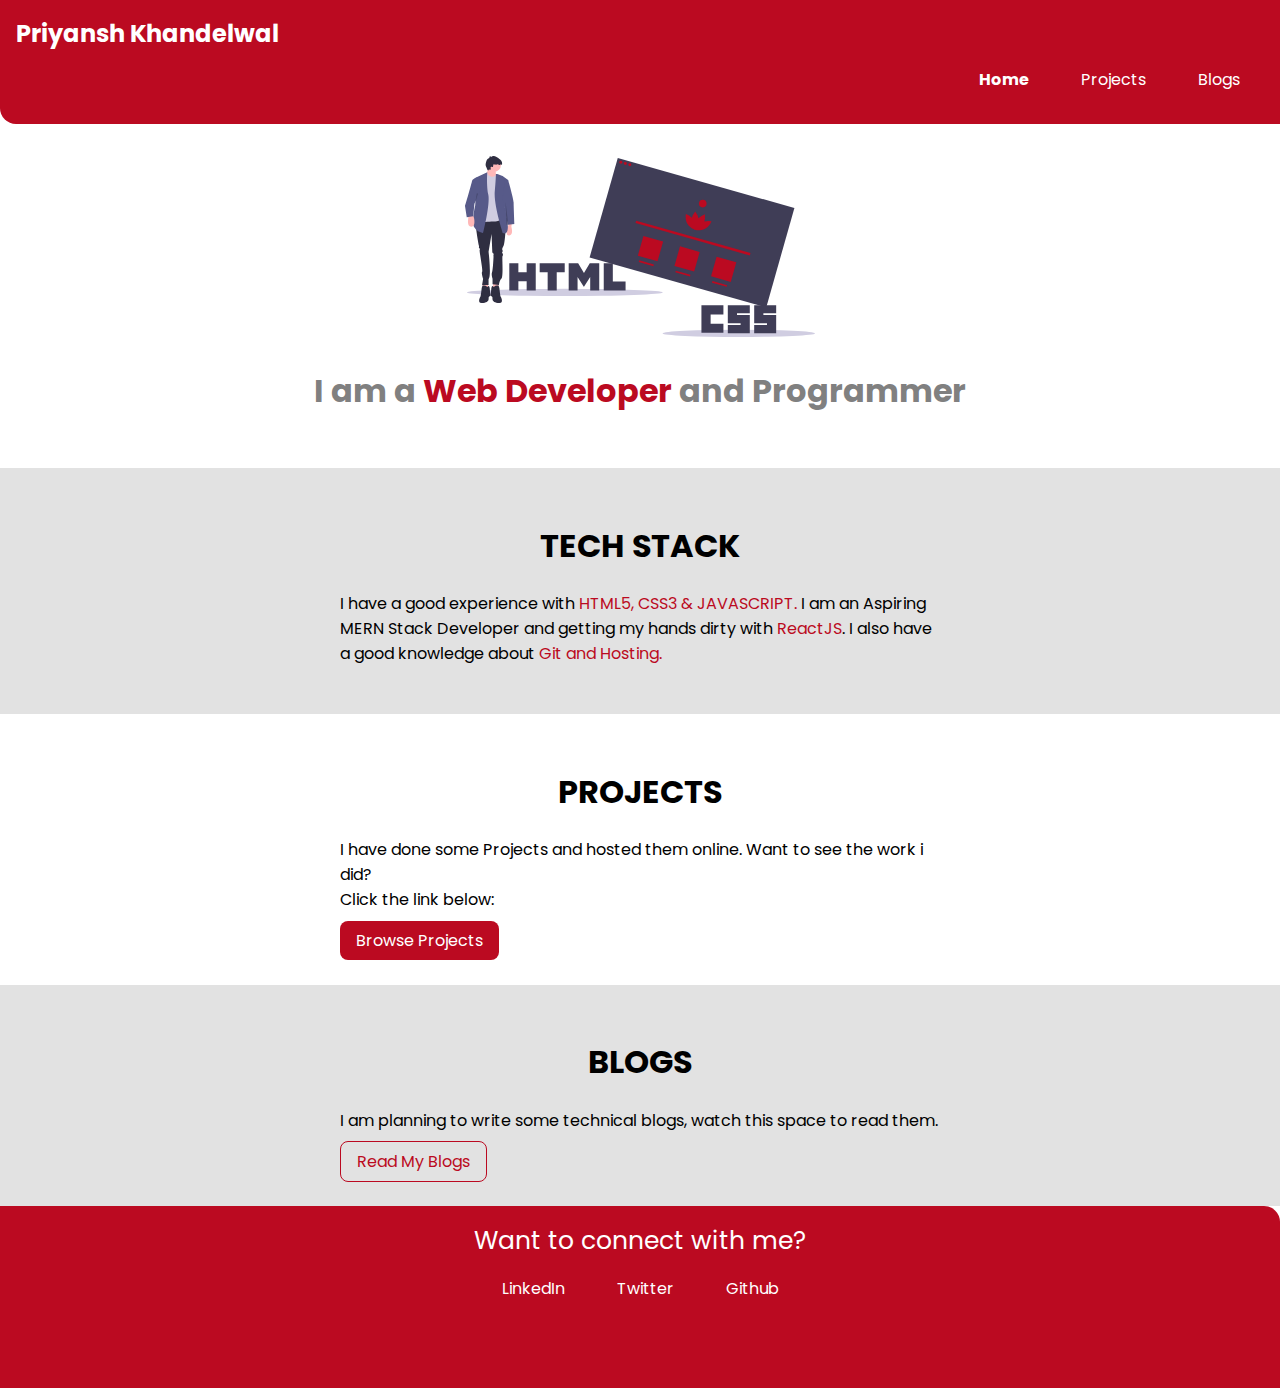
<file: index.html>
<!DOCTYPE html>
<html lang="en">
<head>
    <meta charset="UTF-8">
    <meta http-equiv="X-UA-Compatible" content="IE=edge">
    <meta name="viewport" content="width=device-width, initial-scale=1.0">
    <title>Portfolio | Priyansh Khandelwal</title>
    <link rel="stylesheet" href="styles.css">
</head>
<body>
    <nav class="navbar container">
        <div class="navbar-brand">Priyansh Khandelwal</div>
        <ul class="list-non-bullet nav-pills">
            <li class="list-item-inline"><a class="current link" href="index.html">Home</a></li>
            <li class="list-item-inline"><a class="link" href="projects.html">Projects</a></li>
            <li class="list-item-inline"><a class="link" href="blogs.html">Blogs</a></li>
        </ul>
    </nav>

    <header class="hero">
        <img src="images/red-hero.svg" class="hero-image" alt="heroimg">
        <h1 class="hero-heading">I am a <span style="color: #BB0A21;">Web Developer</span> and Programmer</h1>
    </header>

    <section class="section section-off-white">
        <div class="container container-center">
            <h1>TECH STACK</h1>
            <p>I have a good experience with <span style="color: #BB0A21;">HTML5, CSS3 & JAVASCRIPT. </span>I am an Aspiring MERN Stack Developer and getting my hands dirty with <span style="color: #BB0A21;">ReactJS</span>. I also have a good knowledge about <span>Git and Hosting.</span> </p>
        </div> 
    </section>

    <section class="section">
        <div class="container container-center">
            <h1>PROJECTS</h1>
        <p>I have done some Projects and hosted them online. Want to see the work i did? <br> Click the link below: </p>
        <a href="projects.html"  target="_blank" class=" link primary-link">Browse Projects</a>
        </div>
    </section>

    <section class="section section-off-white">
        <div class="container container-center">
            <h1>BLOGS</h1>
            <p>I am planning to write some technical blogs, watch this space to read them.</p>
            <a href="blogs.html"  target="_blank" class=" link secondary-link">Read My Blogs</a>
        </div> 
    </section>

    <footer class="footer">
        <div class="footer-header">Want to connect with me?</div>
        <ul class="social-links list-non-bullet">
            <li class="list-item-inline"><a class="link"   target="_blank" href="https://www.linkedin.com/in/priyansh-khandelwal-34867b188/">LinkedIn</a></li>
            <li class="list-item-inline"><a class="link"   target="_blank" href="https://twitter.com/priyanshk20">Twitter</a></li>
            <li class="list-item-inline"><a class="link"   target="_blank" href="https://github.com/priyanshk20">Github</a></li>
        </ul>
    </footer>

</body>
</html>
</file>
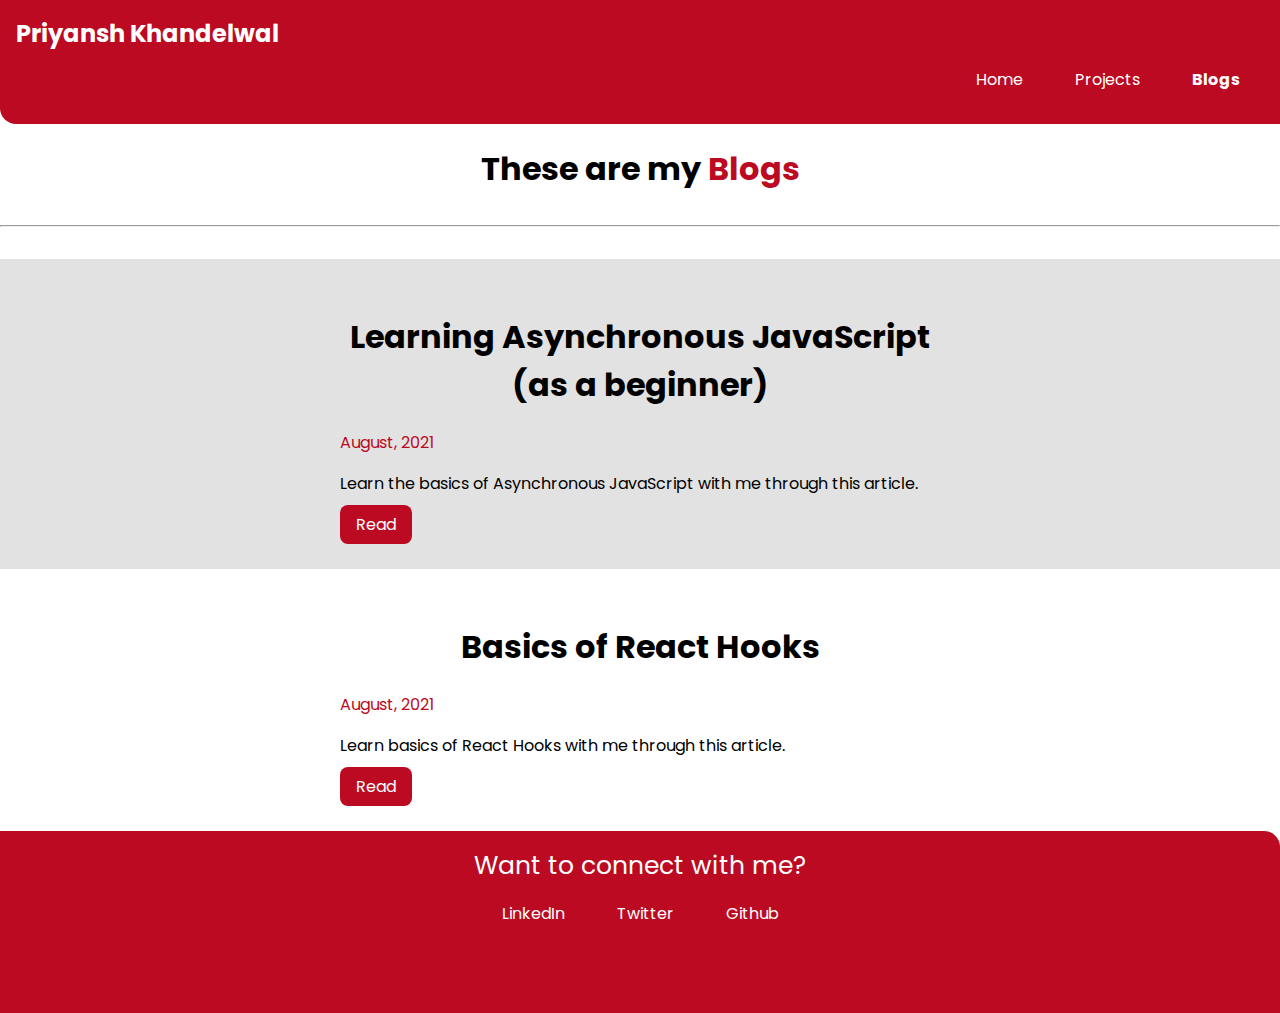
<file: blogs.html>
<!DOCTYPE html>
<html lang="en">
<head>
    <meta charset="UTF-8">
    <meta http-equiv="X-UA-Compatible" content="IE=edge">
    <meta name="viewport" content="width=device-width, initial-scale=1.0">
    <title>Portfolio | Priyansh Khandelwal</title>
    <link rel="stylesheet" href="styles.css">
</head>
<body>
    <nav class="navbar container">
        <div class="navbar-brand">Priyansh Khandelwal</div>
        <ul class="list-non-bullet nav-pills">
            <li class="list-item-inline"><a class="link" href="index.html">Home</a></li>
            <li class="list-item-inline"><a class="link" href="projects.html">Projects</a></li>
            <li class="list-item-inline"><a class="current link" href="blogs.html">Blogs</a></li>
        </ul>
    </nav>
    <h1 style="text-align: center;" >These are my <span>Blogs</span></h1>
    <hr>

    <section class="section section-off-white">
        <div class="container container-center">
            <h1>Learning Asynchronous JavaScript (as a beginner)</h1>
            <span>August, 2021</span>
            <p>Learn the basics of Asynchronous JavaScript with me through this article.</p>
            <a href="https://priyanshk20.hashnode.dev/learning-asynchronous-javascript-as-a-beginner"  target="_blank" class=" link primary-link">Read</a>
        </div> 
    </section>

    <section class="section">
        <div class="container container-center">
            <h1>Basics of React Hooks</h1>
            <span>August, 2021</span>
        <p>Learn basics of React Hooks with me through this article.</p>
        <a href="https://priyanshk20.hashnode.dev/basics-of-react-hooks"  target="_blank" class=" link primary-link">Read</a>
        </div>
    </section>


    <footer class="footer">
        <div class="footer-header">Want to connect with me?</div>
        <ul class="social-links list-non-bullet">
            <li class="list-item-inline"><a class="link" target="_blank" href="https://www.linkedin.com/in/priyansh-khandelwal-34867b188/">LinkedIn</a></li>
            <li class="list-item-inline"><a class="link"  target="_blank" href="https://twitter.com/priyanshk20">Twitter</a></li>
            <li class="list-item-inline"><a class="link"  target="_blank" href="https://github.com/priyanshk20">Github</a></li>
        </ul>
    </footer>


</body>
</html>
</file>
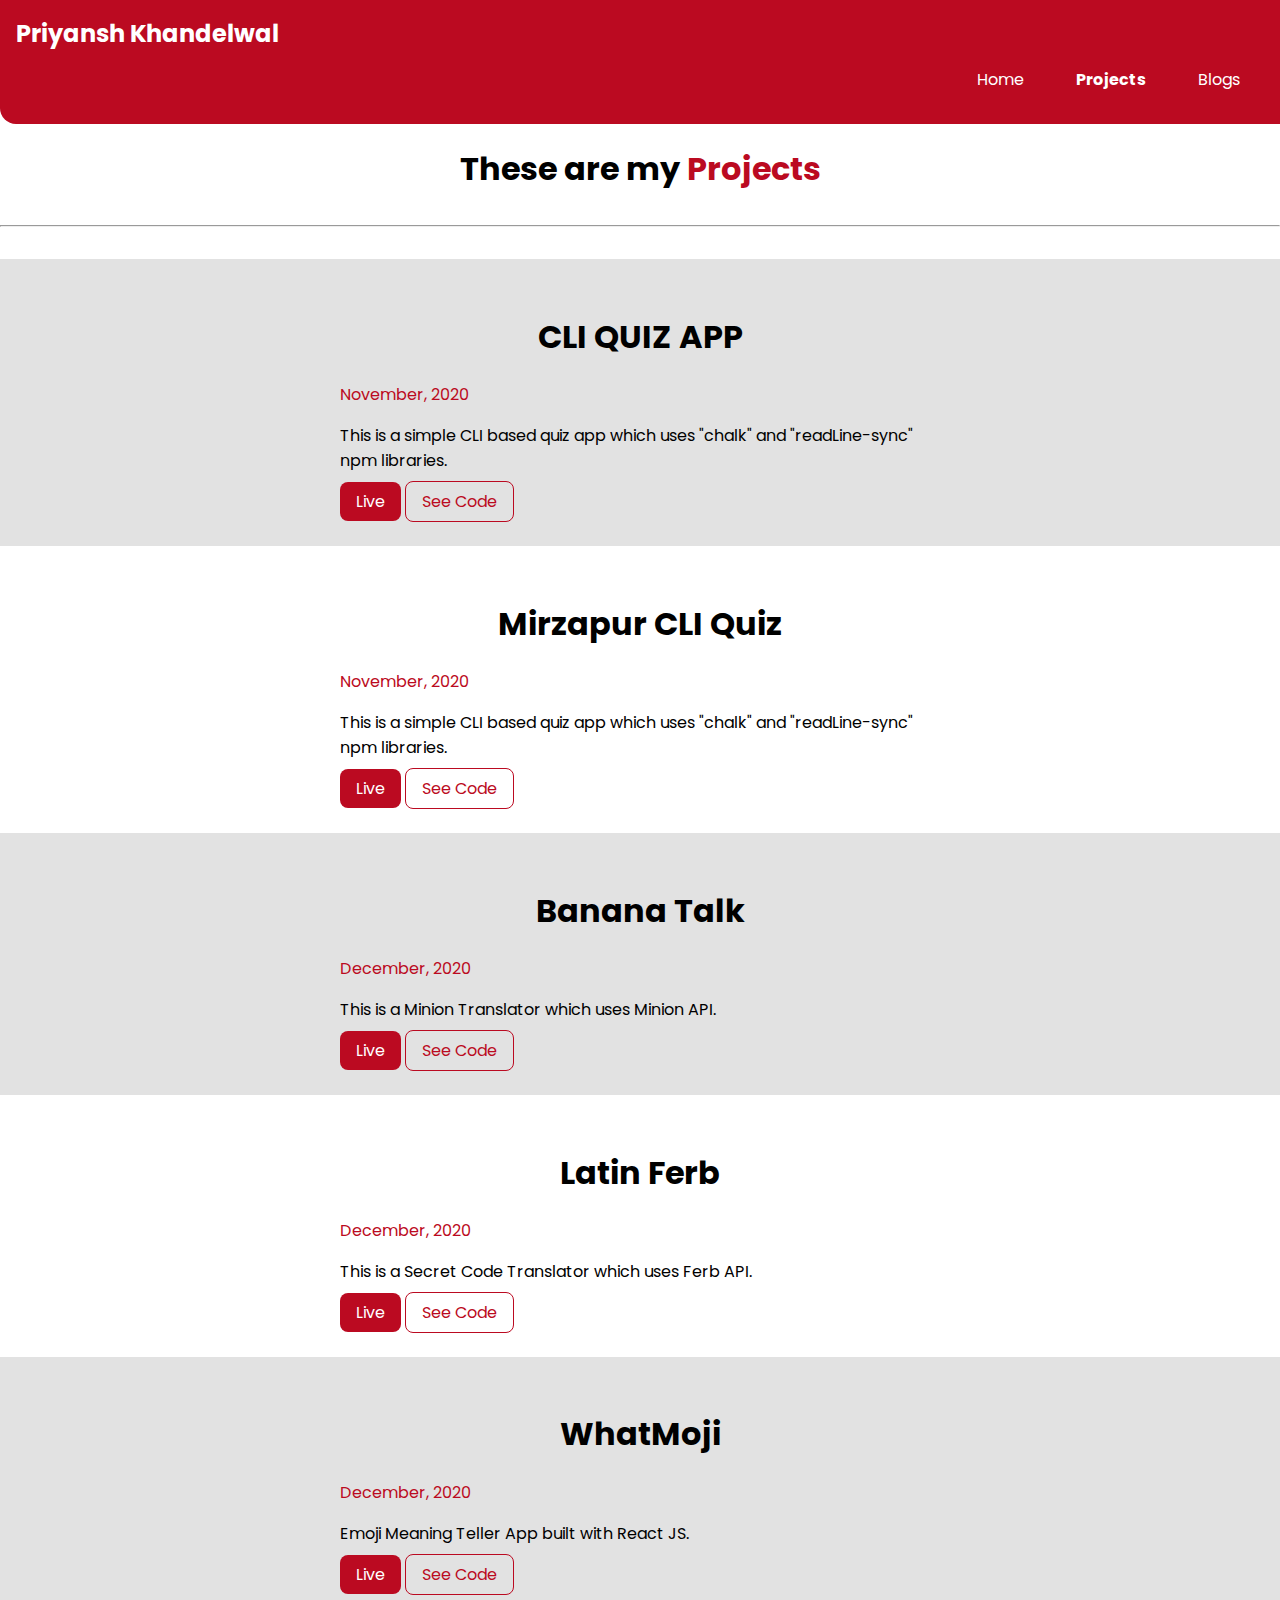
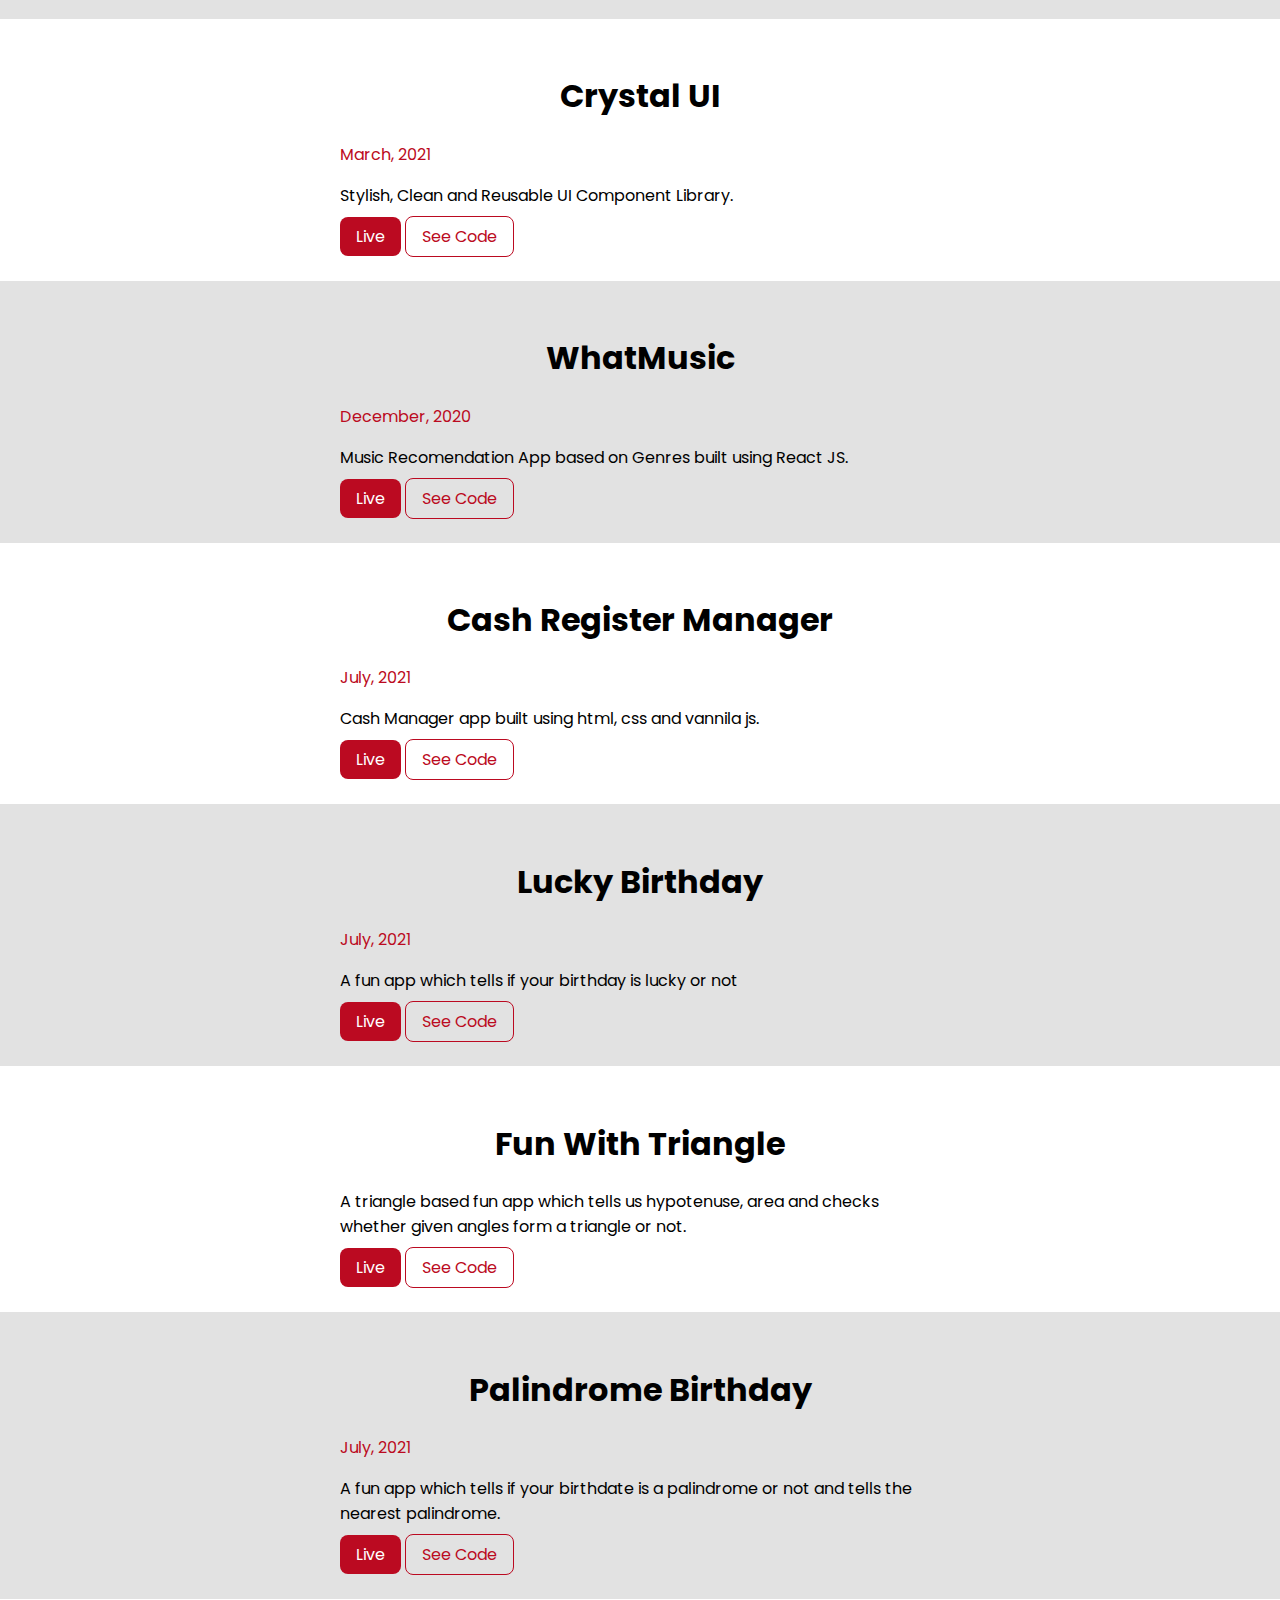
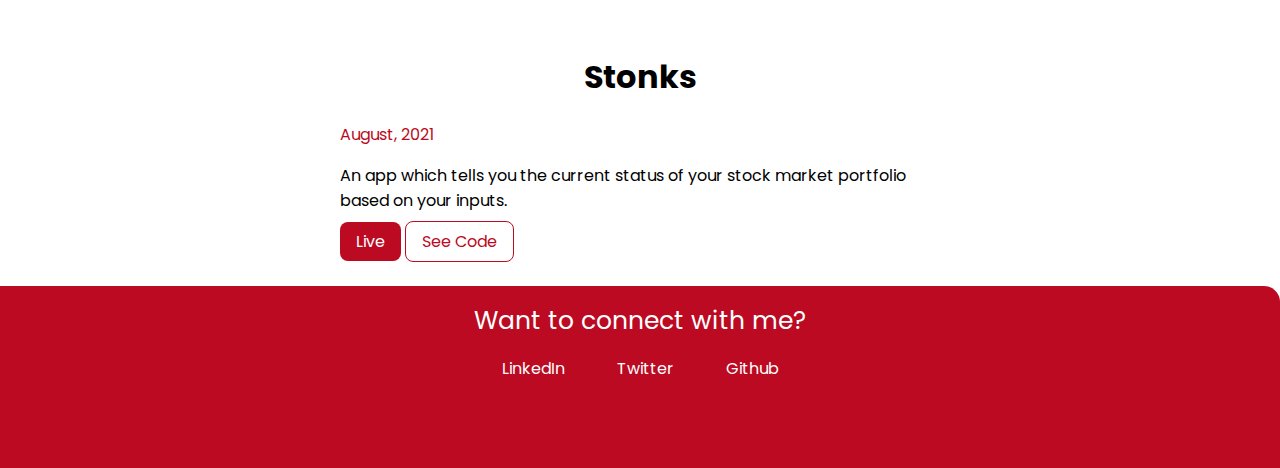
<file: projects.html>
<!DOCTYPE html>
<html lang="en">
<head>
    <meta charset="UTF-8">
    <meta http-equiv="X-UA-Compatible" content="IE=edge">
    <meta name="viewport" content="width=device-width, initial-scale=1.0">
    <title>Portfolio | Priyansh Khandelwal</title>
    <link rel="stylesheet" href="styles.css">
</head>
<body>

    <nav class="navbar container">
        <div class="navbar-brand">Priyansh Khandelwal</div>
        <ul class="list-non-bullet nav-pills">
            <li class="list-item-inline"><a class="link" href="index.html">Home</a></li>
            <li class="list-item-inline"><a class=" current link" href="projects.html">Projects</a></li>
            <li class="list-item-inline"><a class="link" href="blogs.html">Blogs</a></li>
        </ul>
    </nav>
    <h1 style="text-align: center;" >These are my <span>Projects</span></h1>
    <hr>

    <section class="section section-off-white">
        <div class="container container-center">
            <h1>CLI QUIZ APP</h1>
            <span>November, 2020</span>
            <p>This is a simple CLI based quiz app which uses "chalk" and "readLine-sync" npm libraries.</p>
            <a href="https://replit.com/@priyanshk20/quizME?embed=1&output=1#index.js"  target="_blank" class=" link primary-link">Live</a>
            <a href="https://github.com/priyanshk20/m-1-cli"  target="_blank" class=" link secondary-link">See Code</a>
        </div> 
    </section>

    <section class="section">
        <div class="container container-center">
            <h1>Mirzapur CLI Quiz</h1>
             <span>November, 2020</span>
        <p>This is a simple CLI based quiz app which uses "chalk" and "readLine-sync" npm libraries.</p>
        <a href="https://replit.com/@priyanshk20/quizApp?embed=1&output=1#index.js"  target="_blank" class=" link primary-link">Live</a>
        <a href="https://github.com/priyanshk20/m-2-cli"  target="_blank" class=" link secondary-link">See Code</a>
        </div>
    </section>

    <section class="section section-off-white">
        <div class="container container-center">
            <h1>Banana Talk</h1>
             <span>December, 2020</span>
            <p>This is a Minion Translator which uses Minion API.</p>
            <a href="https://minionkela.netlify.app/"   target="_blank" class=" link primary-link">Live</a>
            <a href="https://github.com/priyanshk20/banana"   target="_blank" class=" link secondary-link">See Code</a>
        </div> 
    </section>
    <section class="section">
        <div class="container container-center">
            <h1>Latin Ferb</h1>
             <span>December, 2020</span>
            <p>This is a Secret Code Translator which uses Ferb API.</p>
            <a href="https://latin-ferb.netlify.app/"  target="_blank" class=" link primary-link">Live</a>
            <a href="https://github.com/priyanshk20/ferb-latin "  target="_blank"  class=" link secondary-link">See Code</a>
        </div> 
    </section>

    <section class="section section-off-white">
        <div class="container container-center">
            <h1>WhatMoji</h1>
            <span>December, 2020</span>
        <p>Emoji Meaning Teller App built with React JS.</p>
        <a href="https://whatmojii.netlify.app/"   target="_blank" class=" link primary-link">Live</a>
        <a href="https://github.com/priyanshk20/emoji-react" target="_blank" class=" link secondary-link">See Code</a>
        </div>
    </section>

    <section class="section">
        <div class="container container-center">
            <h1>Crystal UI</h1>
            <span>March, 2021</span>
            <p>Stylish, Clean and Reusable UI Component Library.</p>
            <a href="https://crystalui.netlify.app/"   target="_blank" class=" link primary-link">Live</a>
            <a href="https://github.com/priyanshk20/Crystal-UI"   target="_blank" class=" link secondary-link">See Code</a>
        </div> 
    </section>

    <section class="section  section-off-white">
        <div class="container container-center">
            <h1>WhatMusic</h1>
            <span>December, 2020</span>
            <p>Music Recomendation App based on Genres built using React JS.</p>
            <a href="https://musiclistrec.netlify.app/"  target="_blank" class=" link primary-link">Live</a>
            <a href="https://github.com/priyanshk20/music-recommendationList-react" target="_blank" class=" link secondary-link">See Code</a>
        </div> 
    </section>

    <section class="section">
        <div class="container container-center">
            <h1>Cash Register Manager</h1>
            <span>July, 2021</span>
            <p>Cash Manager app built using html, css and vannila js.</p>
            <a href="https://cash-reg-manage.netlify.app/"   target="_blank" class=" link primary-link">Live</a>
            <a href="https://github.com/priyanshk20/cash-register"   target="_blank" class=" link secondary-link">See Code</a>
        </div> 
    </section>

    <section class="section  section-off-white">
        <div class="container container-center">
            <h1>Lucky Birthday</h1>
            <span>July, 2021</span>
            <p>A fun app which tells if your birthday is lucky or not</p>
            <a href="https://checker-lucky-birthday.netlify.app/"  target="_blank" class=" link primary-link">Live</a>
            <a href="https://github.com/priyanshk20/lucky-birthday"  target="_blank" class=" link secondary-link">See Code</a>
        </div> 
    </section>

    <section class="section">
        <div class="container container-center">
            <h1>Fun With Triangle</h1>
            <p>A triangle based fun app which tells us hypotenuse, area and checks whether given angles form a triangle or not.</p>
            <a href="https://fun-with-tri-m12.netlify.app/"  target="_blank" class=" link primary-link">Live</a>
            <a href="https://github.com/priyanshk20/triangles-m12"  target="_blank" class=" link secondary-link">See Code</a>
        </div> 
    </section>

    <section class="section  section-off-white">
        <div class="container container-center">
            <h1>Palindrome Birthday</h1>
            <span>July, 2021</span>
            <p>A fun app which tells if your birthdate is a palindrome or not and tells the nearest palindrome.</p>
            <a href="https://palindromecheck-birthday.netlify.app/"   target="_blank" class=" link primary-link">Live</a>
            <a href="https://github.com/priyanshk20/palindrome-m13"  target="_blank"  class=" link secondary-link">See Code</a>
        </div> 
    </section>

    <section class="section">
        <div class="container container-center">
            <h1>Stonks</h1>
            <span>August, 2021</span>
            <p>An app which tells you the current status of your stock market portfolio based on your inputs.</p>
            <a href="https://stonksss.netlify.app/"   target="_blank" class=" link primary-link">Live</a>
            <a href="https://github.com/priyanshk20/stonks-m14"   target="_blank" class=" link secondary-link">See Code</a>
        </div> 
    </section>
    
    <footer class="footer">
        <div class="footer-header">Want to connect with me?</div>
        <ul class="social-links list-non-bullet">
            <li class="list-item-inline"><a class="link"  target="_blank" href="https://www.linkedin.com/in/priyansh-khandelwal-34867b188/">LinkedIn</a></li>
            <li class="list-item-inline"><a class="link"  target="_blank" href="https://twitter.com/priyanshk20">Twitter</a></li>
            <li class="list-item-inline"><a class="link"  target="_blank" href="https://github.com/priyanshk20">Github</a></li>
        </ul>
    </footer>
    
</body>
</html>
</file>
<file: styles.css>
@import url('https://fonts.googleapis.com/css2?family=Poppins:ital,wght@0,200;0,500;1,400&display=swap');

:root{
    --primary-color: #BB0A21;
}

body{
    font-family: 'Poppins', sans-serif;
    margin: 0px;
}

hr{
    margin: 2rem 0rem;
}


span{
    color: #BB0A21;
}
/* container */

.container{
    padding: 0rem, 1rem;
}
.container-center{
    max-width: 600px;
    margin: auto;
}


/* links */

.link{
    text-decoration: none;
    padding: 0.5rem 1rem;
}

.primary-link{
    background-color: var(--primary-color);
    border-radius: 0.5rem;
    color: white;
}

.secondary-link{
    color: var(--primary-color);
    border-radius: 0.5rem;
    border: 1px solid var(--primary-color);
}


/* lists */

.list-non-bullet{
    list-style: none;
}

.list-item-inline{
    display: inline;
    padding: 0rem 0.5rem;
}


/* navbar */

.navbar{
    background-color: var(--primary-color);
    color: white;
    padding: 1rem;
    border-bottom-left-radius: 1rem;
}
.navbar .navbar-brand{
    font-weight: bold;
    font-size: 1.5rem;
    cursor:pointer;
}

.navbar .nav-pills{
    text-align: right;
}

.navbar .link{
    color: white;
}

.navbar .link:hover{
    font-weight:bold;
}

.navbar .current{
    font-weight:bold;
}

/* header  */

.hero{
    padding: 2rem;
}

.hero .hero-image{
    max-width: 350px;
    display: block;
    margin: auto;
}

.hero .hero-heading{
    padding: 0.5rem 0 0 0;
    font-size: 2rem;
    color: gray;
    text-align: center;
}


/* sections  */

.section{
    padding: 2rem;
}

.section h1 {
    text-align: center;
}

.section-off-white{
    background-color: rgb(226, 226, 226);
}


/* footer  */

.footer{
    background-color: var(--primary-color);
    color: white;
    padding: 1rem;
    text-align: center;
    border-top-right-radius: 1rem;
    height: 150px;
}
.footer .link{
    color: white;
}

.footer ul{
    padding-inline-start: 0px;
}

.footer-header{
    display: flex;
    align-items: center;
    justify-content: center;
    font-size: 25px;
}


/* card  */

.cardimg{
 width: 100%;
 border-radius: 0.5rem;
 object-fit: cover;
}

.card-container{
    max-width: 1000px;
}

.card{
    width: 30%;
    background-color:rgb(233, 233, 233);
    padding: 1rem 1rem;
    border: 1px solid black;
    border-radius: 0.5rem;
}

.tag{
    padding: 0.25rem 0.25rem;
    border: 1px solid black;
    border-radius: 0.5rem;
}

.name{
    font-size: 30px;
    margin-top: 20px;
}

.cardp{
    line-height: 120%;
    margin-bottom: 30px;
}
</file>
